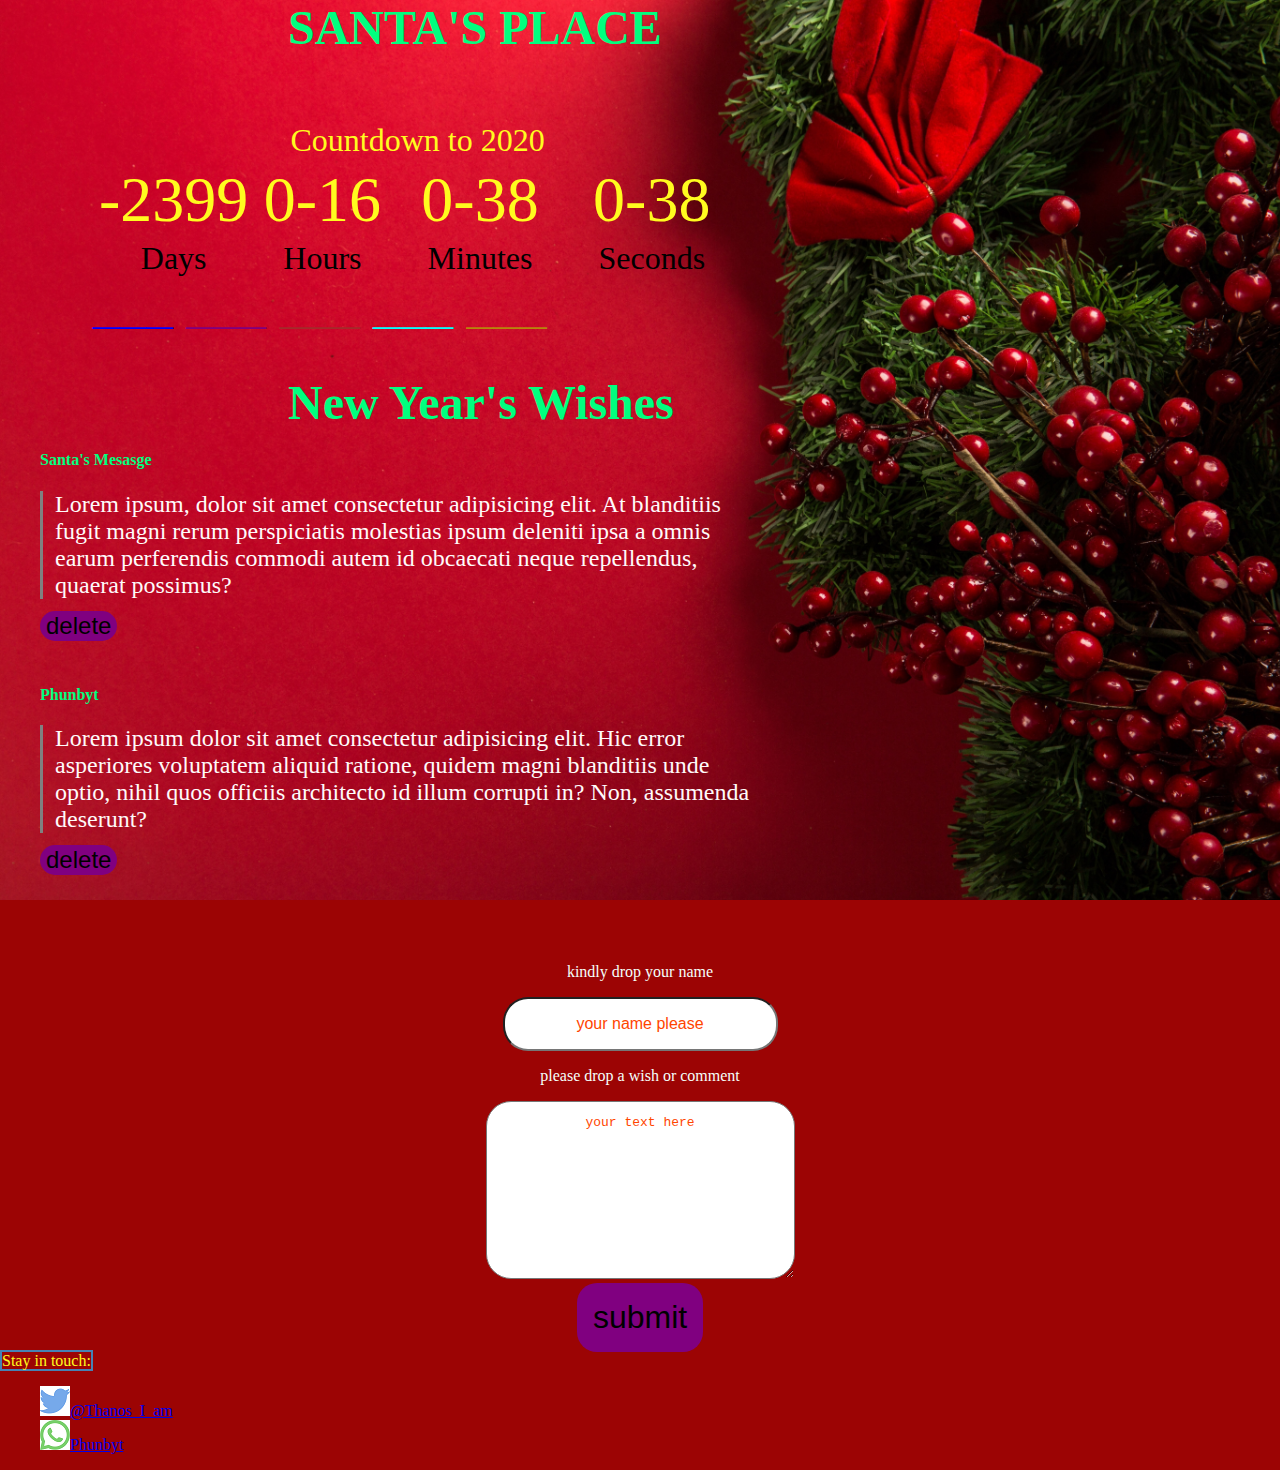
<file: newYear/index.html>
<!DOCTYPE html>
<html lang="en">

<head>
        <meta charset="UTF-8">
        <meta name="viewport" content="width=device-width, initial-scale=1.0">
        <meta http-equiv="X-UA-Compatible" content="ie=edge">
        <title>Document</title>
        <link rel="stylesheet" href="style.css">
</head>

<body onload="changeColor(); message();">
        <section>
                <h1 id="micasa" class="theHead">SANTA'S PLACE</h1>
                <table class="table-container">
                        <tr class="touch">
                                <td colspan="4">Countdown to 2020</td>
                        </tr>

                        <tr class="touch clock-font">
                                <td id="days">__</td>
                                <td id="hours">__</td>
                                <td id="minutes">__</td>
                                <td id="seconds">__</td>
                        </tr>

                        <tr>
                                <td id="padder">Days</td>
                                <td id="padder">Hours</td>
                                <td id="padder">Minutes</td>
                                <td id="padder">Seconds</td>

                        </tr>

                </table>
        </section>

        <section id="blinker">
                <div>
                        <span id="happy">___</span>
                        <span id="new">___</span>
                        <span id="year">___</span>
                        <span id="tin">___</span>
                        <span id="advance">___</span>
                </div>
        </section>

        <section>
                <h2 id="micasa" class="tagline">New Year's Wishes</h2>
                <div id="floater2">
                        <ul>
                                <li><h4 id="micasa">Santa's Mesasge</h4><span id="comment-text">Lorem ipsum, dolor sit amet consectetur adipisicing elit. At
                                                blanditiis fugit magni rerum perspiciatis molestias ipsum deleniti ipsa
                                                a omnis earum perferendis commodi autem id obcaecati neque repellendus,
                                                quaerat possimus?</span><button class="btn">delete</button></li>

                                <li> <h4 id="micasa">Phunbyt</h4><span id="comment-text">Lorem ipsum dolor sit amet consectetur adipisicing elit. Hic
                                                error asperiores voluptatem aliquid ratione, quidem magni blanditiis
                                                unde optio, nihil quos officiis architecto id illum corrupti in? Non,
                                                assumenda deserunt?</span><button class="btn">delete</button></li>
                        </ul>
                </div>

                <form id="formm">

                        <div id="floater">
                                <div>
                                        <p class="form-header">kindly drop your name</p>
                                        <input type="text" name="" id="form-text" placeholder="your name please">
                                </div>

                                <div>
                                        <p class="form-header">please drop a wish or comment</p>
                                        <textarea id="form-text" placeholder="your text here" cols="30"
                                                rows="10"></textarea>
                                </div>

                                <input type="submit" value="submit" class="btn submiti">
                        </div>

                </form>
        </section>

        <footer>
                <nav>
                    <span class="touch">Stay in touch:</span>
                    <ul>
                        <li><a href="https://twitter.com/Thanos_I_am?s=09" target="_blank"><img src="images/008-twitter.png">@Thanos_I_am</a></li>
                        <li><a href="https://wa.me/2348128958974?text=Hello%20" target="_blank"><img src="images/005-whatsapp.png">Phunbyt</a></li>
                    </ul>
                </nav>
            </footer>

        <script src="app.js"></script>
</body>

</html>
</file>
<file: newYear/style.css>
html body{
    margin: 0;
    padding: 0;
    box-sizing: border-box;
}

body{
    background: url("images/toni-cuenca-CvFARq2qu8Y-unsplash.jpg") fixed;
    background-size: cover;
    background-color: rgb(156, 4, 4);
    font-family: cursive;
}

#micasa{
    color: springgreen;
}

.theHead{
    font-size: 3em;
    font-weight: bolder;
    margin: 0 6em;
}

.tagline{
    font-size: 3em;
    font-weight: bolder;
    margin: 2em 6em 0 6em;
}

#blinker{
    margin: 0 auto;
    margin-left: 2em;
    font-family: 'Franklin Gothic Medium', 'Arial Narrow', Arial, sans-serif;
    font-style: italic;
    font-size: 3em;
    margin-bottom: 1em;
    position: absolute;
}

.table-container{
    margin: 0 auto;
    margin-top: 2em;
    margin-left: 3em;
    font-size: 2em;
    font-family: cursive;
    text-align: center;
}

.touch{
    color: rgb(255, 251, 31);
    border: 2px solid steelblue;
}

.clock-font{
    font-family: cursive;
    font-size:  2em;
}

#padder{
    padding: 0 1em;
}





#formm{
    text-align: center;
    margin-top: 4em; 
}

.form-header{
    color: mintcream;
}

#form-text{
    font-size: 1em;
    border-radius: 25px;
    padding: 1em 2em;
}

#form-text::placeholder{
    color: orangered;
    text-align: center;
}

ul li{
    text-align: left;
    display: block;
    text-decoration: none;
}


#comment-text{
    border-left: 3px solid gray;
    font-size: 1.5em;
    padding-right: 2em;
    padding-left: .5em;
    margin-right: 20em;
    float: left;
    text-align: left;
    color: snow;
}

.btn{
    font-size: 1.5em;
    border-radius: 20px;
    background-color: purple;
    cursor: pointer;
    border: none;
    margin: .5em 0 1em 0;
}

.btn:hover{
    background-color: rgb(241, 54, 241);
}

.submiti{
    font-size: 2em;
    padding: .5em;
    margin: 0 auto;
}
</file>
